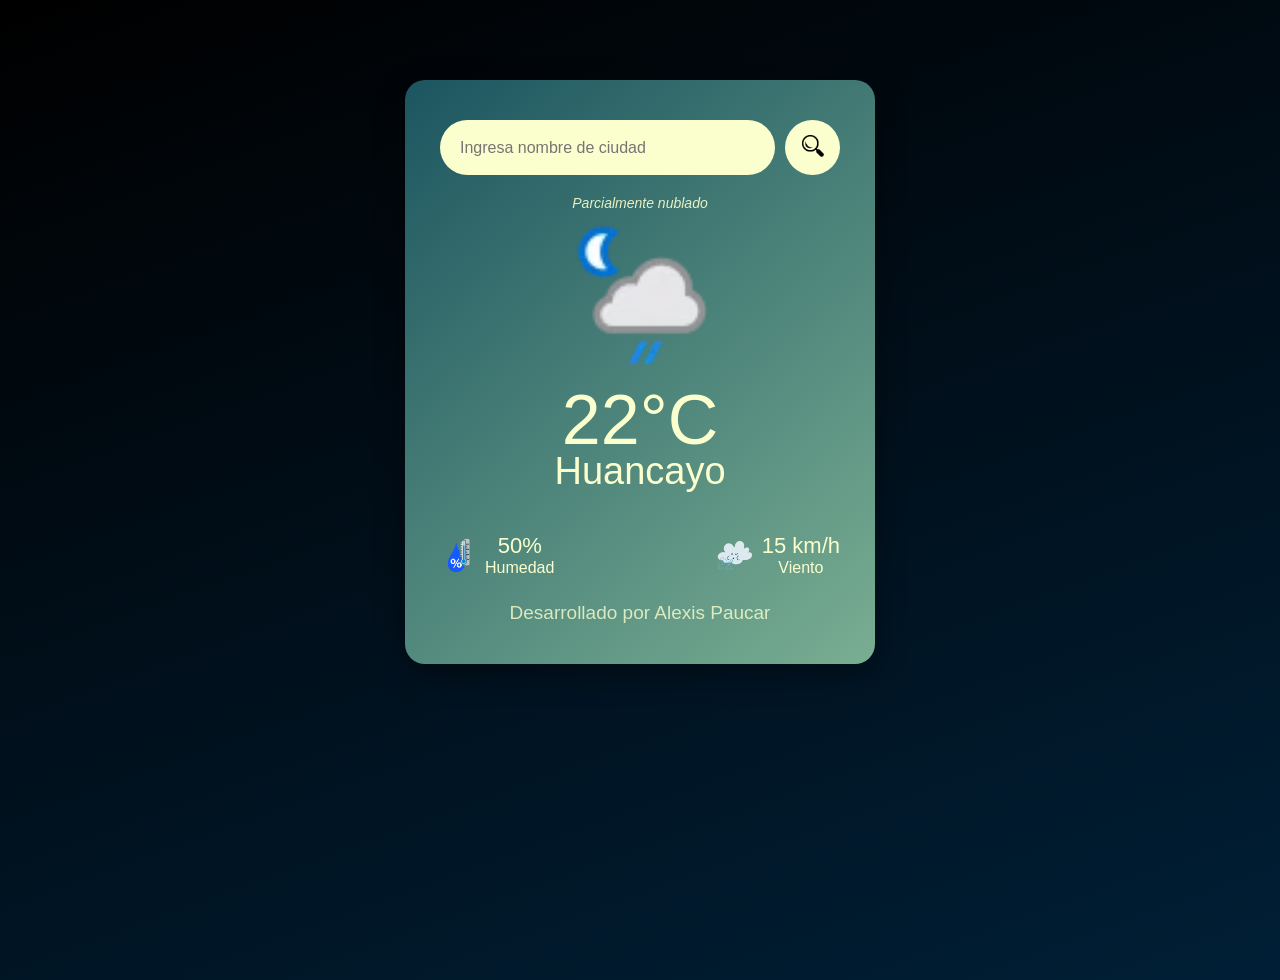
<file: index.html>
<!DOCTYPE html>
<html lang="es">
<head>
    <meta charset="UTF-8">
    <meta name="viewport" content="width=device-width, initial-scale=1.0">
    <title>Temp Tracker</title>

    <link rel="stylesheet" href="./estilos.css">
</head>
<body>
    <div class="contenedor">
        <div class="buscador" >
            <input 
                type="text"
                placeholder="Ingresa nombre de ciudad"
                spellcheck="false"
                autocomplete="false"
                id="input-ciudad"
            />
            <button onclick="obtenerClima()">
                <img src="images/buscar.png">
            </button>
        </div>

        <div class="clima-info">
            <p class="clima-texto">Parcialmente nublado</p>
            <img src="images/clima-ejemplo.webp" class="clima-icono"/>
            <h1 class="temp">22°C</h1>
            <h2 class="ciudad">Huancayo</h2>
            <div class="detalles">
                <div class="col">
                    <img src="images/humedad.png">
                    <div>
                        <p class="humedad">50%</p>
                        <p>Humedad</p>
                    </div>
                </div>

                <div class="col">
                    <img src="images/viento.png" >
                    <div>
                        <p class="viento">15 km/h</p>
                        <p>Viento</p>
                    </div>
                </div>
            </div>
            
            <div class="clima-info">

        </div>
        <div class="desarrollado-por">
            Desarrollado por <a href="about.html" >Alexis Paucar</a>
        </div>
    </div>
    <script src="./codigo.js"></script>
</body>
</html>
</file>
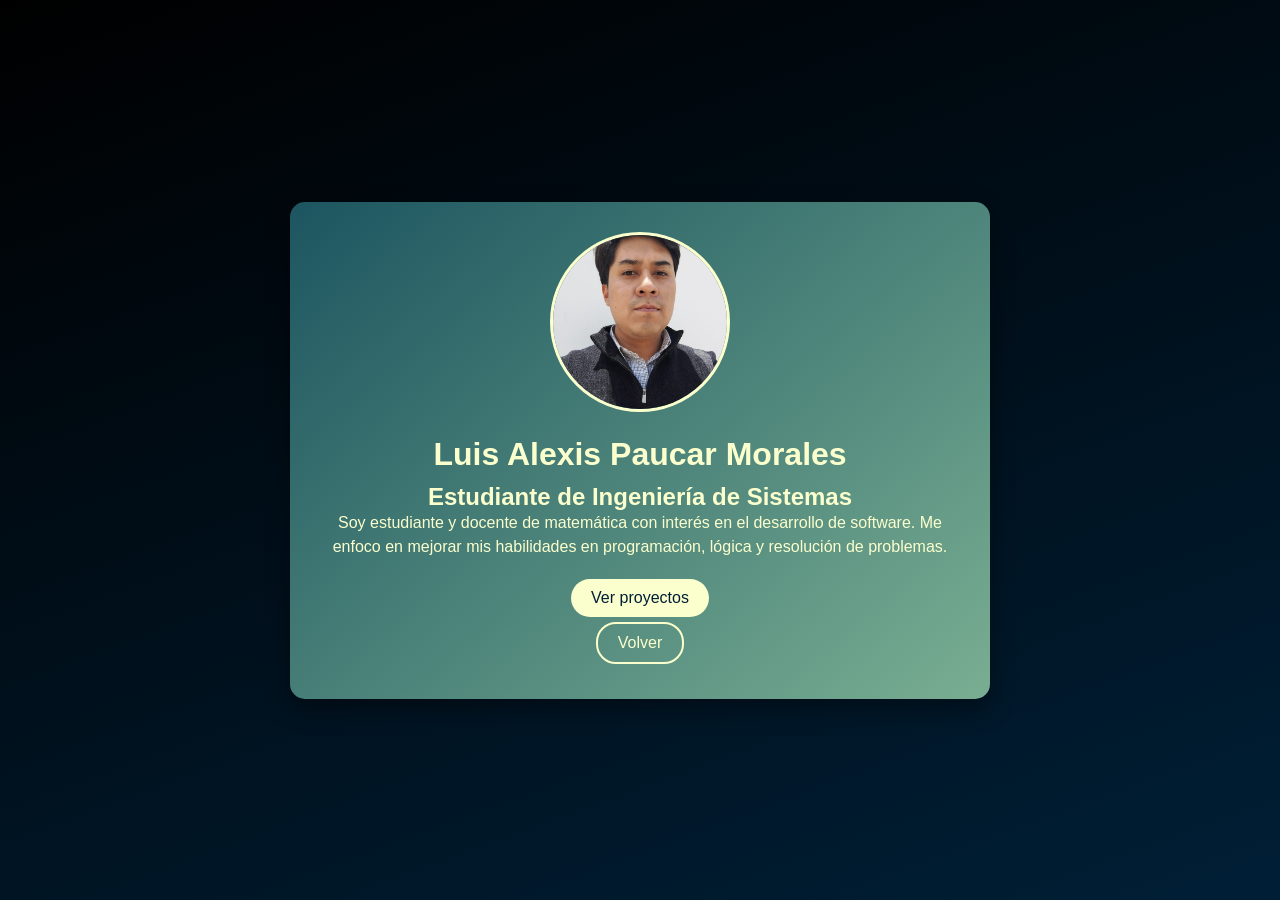
<file: about.html>
<!DOCTYPE html>
<html lang="es">
<head>
    <meta charset="UTF-8">
    <meta name="viewport" content="width=device-width, initial-scale=1.0">
    <title>Desarrollado por</title>
    <link rel="stylesheet" href="about-estilos.css">
</head>
<body>

    <div class="contenedor">
        
        <div class="perfil">
            <div class="foto">
                <img src="./images/foto.jpeg" alt="Ale Paucar">
            </div>

            <div class="info">
                <h1>Luis Alexis Paucar Morales</h1>
                <h2>Estudiante de Ingeniería de Sistemas</h2>

                <p>
                    Soy estudiante y docente de matemática con interés en el desarrollo de software. 
                    Me enfoco en mejorar mis habilidades en programación, lógica y resolución de problemas.
                </p>


                <a href="https://github.com/Ale-Paucar" class="btn">Ver proyectos</a>
                <a href="index.html" class="btn volver">Volver</a>
            </div>
        </div>


    </div>

</body>
</html>
</file>
<file: estilos.css>
* {
    margin: 0;
    padding: 0;
    font-family: 'Segoe UI', Tahoma, Geneva, Verdana, sans-serif;
    box-sizing: border-box;
}

body {
    background: linear-gradient(160deg, #000000, #001f36);
    min-height: 100vh;
}

.contenedor{
    width: 90%;
    max-width: 470px;
    background: linear-gradient(140deg, #1c5560, #79ae92);
    color: #fbffcd;
    margin: 80px auto 20px;
    border-radius: 20px;
    padding: 40px 35px;
    text-align: center;
    box-shadow: 0 10px 30px rgba(0,0,0,0.4);
}

.buscador {
    width: 100%;
    display: flex;
    gap: 10px;
}

input{
    flex: 1;
    border: none;
    outline: none;
    background: #fbffcd;
    color: #001f36;
    padding: 10px 20px;
    height: 55px;
    border-radius: 30px;
    font-size: 16px;
    transition: 0.2s;
}

input:focus {
    box-shadow: 0 0 8px #79ae92;
}

button{
    border: none;
    background: #fbffcd;
    border-radius: 50%;
    width: 55px;
    height: 55px;
    cursor: pointer;
    transition: 0.3s;
}

button img {
    width: 22px;
}

button:hover {
    background: #79ae92;
    transform: scale(1.05);
}


.clima-icono {
    width: 160px;
    margin-top: 25px;
}

.clima-texto {
    font-size: 14px;
    margin-top: 20px;
    margin-bottom: -20px;
    font-style: italic;
    opacity: 0.9;
}

h1 {
    font-size: 70px;
    font-weight: 500;
}

h2 {
    font-size: 38px;
    font-weight: 400;
    margin-top: -10px;
}

.detalles {
    display: flex;
    justify-content: space-between;
    margin-top: 40px;
}

.col {
    display: flex;
    align-items: center;
    gap: 10px;
}

.col img {
    width: 35px;
}

.humedad, .viento {
    font-size: 22px;
}


.desarrollado-por {
    margin-top: 25px;
    font-size: 19px;
    opacity: 0.8;
}

.desarrollado-por a {
    color: #fbffcd;
    text-decoration: none;
    border-bottom: 1px solid transparent;
    transition: 0.2s;
}

.desarrollado-por a:hover {
    border-bottom: 1px solid #fbffcd;
}
</file>
<file: about-estilos.css>
* {
    margin: 0;
    padding: 0;
    box-sizing: border-box;
    font-family: 'Segoe UI', sans-serif;
}

body {
    background: linear-gradient(160deg, #000000, #001f36);
    min-height: 100vh;
    display: flex;
    align-items: center;
    justify-content: center;
}


.contenedor {
    width: 90%;
    max-width: 700px;
    background: linear-gradient(140deg, #1c5560, #79ae92);
    color: #fbffcd;
    padding: 30px;
    border-radius: 15px;
    text-align: center;
    box-shadow: 0 10px 25px rgba(0,0,0,0.4);
}


.foto {
    margin-bottom: 20px;
}

.foto img {
    width: 180px;
    height: 180px;
    border-radius: 50%;
    object-fit: cover;
    border: 3px solid #fbffcd;
}


h1 {
    margin-bottom: 10px;
}

p {
    line-height: 1.5;
    margin-bottom: 20px;
}


.btn {
    display: block;        
    width: fit-content;
    margin: 5px auto;       
    padding: 10px 20px;
    background: #fbffcd;
    color: #001f36;
    text-decoration: none;
    border-radius: 20px;
    transition: 0.3s;
}

.btn:hover {
    background: #79ae92;
    transform: scale(1.05);
}

.volver {
    background: transparent;
    border: 2px solid #fbffcd;
    color: #fbffcd;
}

.volver:hover {
    background: #fbffcd;
    color: #001f36;
}
</file>
